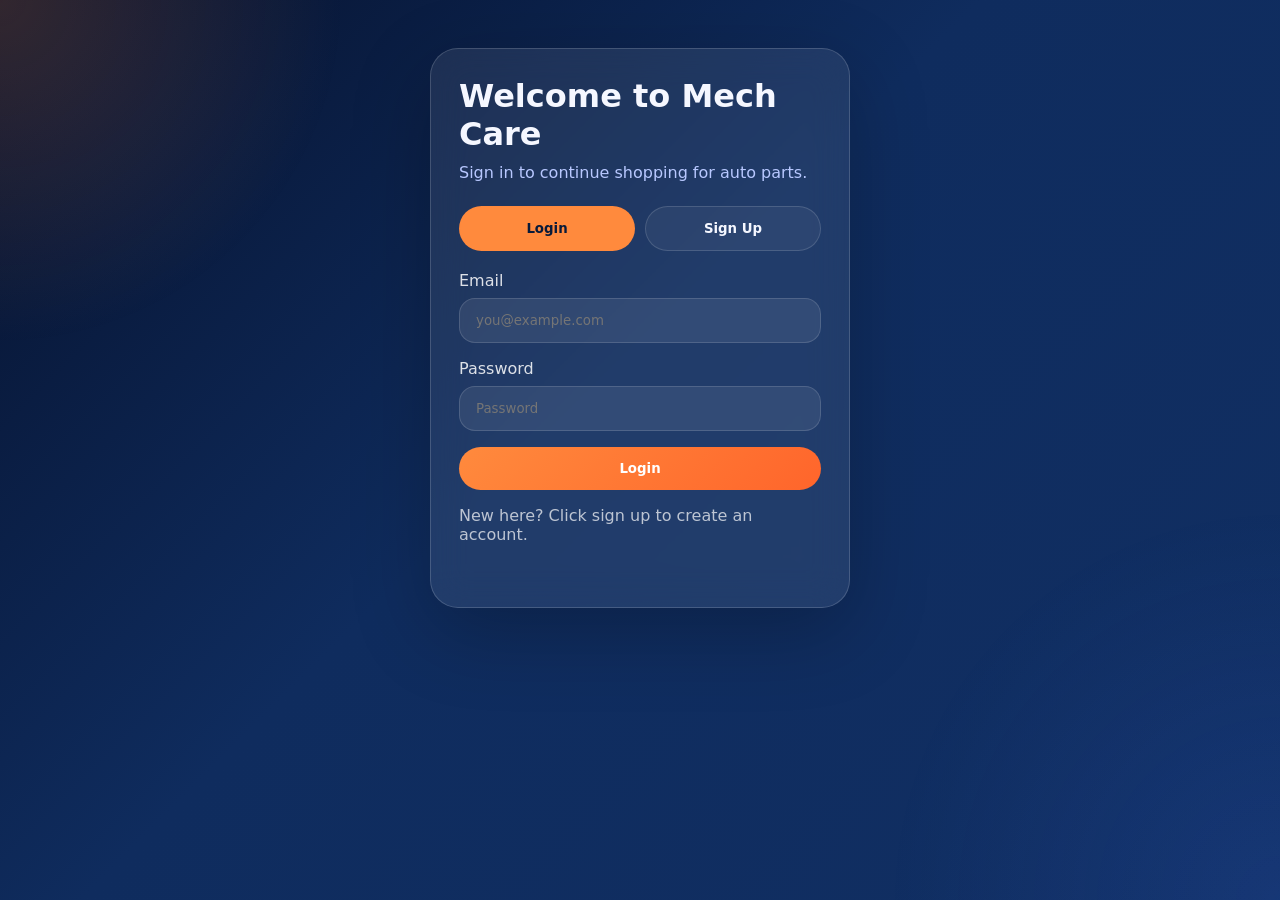
<file: index.html>
<!DOCTYPE html>
<html lang="en">

<head>
    <meta charset="UTF-8">
    <meta name="viewport" content="width=device-width, initial-scale=1.0">
    <title>Auto Parts Shop</title>
    <script>
        const CURRENT_USER_KEY = 'mechcareCurrentUser';
        if (!localStorage.getItem(CURRENT_USER_KEY)) {
            window.location.href = 'auth.html';
        }
    </script>
    <link rel="stylesheet" href="style.css">

</head>

<body>
    <main class="app-shell">
        <header>
            <h2>Mech Care</h2>
        </header>

        <div class="search">
            <input type="text" placeholder="Search Auto Parts...">
            <div class="search-suggestions">
                <button type="button" data-href="battery.html">Battery</button>
                <button type="button" data-href="tyre.html">Tyre</button>
                <button type="button" data-href="oil.html">Engine Oil</button>
                <button type="button" data-href="brake.html">Brake Disc</button>
                <button type="button" data-href="filter.html">Air Filter</button>
                <button type="button" data-href="spark.html">Spark Plugs</button>
            </div>
        </div>

        <div class="container">

            <div class="card">
                <img src="https://images.unsplash.com/photo-1486262715619-67b85e0b08d3?w=600" alt="Car Battery">

                <div class="content">
                    <h3>Car Battery</h3>
                    <p>Premium Long Life Battery</p>
                    <h2>$129.99</h2>
                    <button>Add To Cart</button>
                </div>

            </div>

            <div class="card">
                <img src="https://images.unsplash.com/photo-1502877338535-766e1452684a?w=600" alt="Car Tyre">

                <div class="content">
                    <h3>Car Tyre</h3>
                    <p>All Season Performance Tyre</p>
                    <h2>$149.99</h2>
                    <button>Add To Cart</button>
                </div>

            </div>

            <div class="card">
                <img src="https://images.pexels.com/photos/3807329/pexels-photo-3807329.jpeg?auto=compress&cs=tinysrgb&w=600" alt="Engine Oil">

                <div class="content">
                    <h3>Engine Oil</h3>
                    <p>5W-30 Full Synthetic Engine Oil</p>
                    <h2>$24.99</h2>
                    <button>Add To Cart</button>
                </div>
            </div>

        </div>

        <div class="card ">
            <img src="https://images.unsplash.com/photo-1511919884226-fd3cad34687c?w=600 " alt="Brake Disc ">

            <div class="content ">
                <h3>Brake Disc</h3>
                <p>High Quality Brake Disc</p>
                <h2>$69.99</h2>
                <button>Add To Cart</button>
            </div>

        </div>

        <div class="card ">
            <img src="https://images.unsplash.com/photo-1492144534655-ae79c964c9d7?w=600 " alt="Air Filter ">

            <div class="content ">
                <h3>Air Filter</h3>
                <p>High Flow Air Filter</p>
                <h2>$19.99</h2>
                <button>Add To Cart</button>
            </div>

        </div>

        <div class="card ">
            <img src="https://images.unsplash.com/photo-1489824904134-891ab64532f1?w=600 " alt="Spark Plugs ">

            <div class="content ">
                <h3>Spark Plug Set</h3>
                <p>Iridium Spark Plugs</p>
                <h2>$34.99</h2>
                <button>Add To Cart</button>
            </div>

        </div>

        <div class="card ">
            <img src="https://images.unsplash.com/photo-1511919884226-fd3cad34687c?w=600 " alt="Brake Disc ">

            <div class="content ">
                <h3>Brake Disc</h3>
                <p>High Quality Brake Disc</p>
                <h2>$69.99</h2>
                <button>Add To Cart</button>
            </div>

        </div>

        <div class="card ">
            <img src="https://images.unsplash.com/photo-1492144534655-ae79c964c9d7?w=600 " alt="Air Filter ">

            <div class="content ">
                <h3>Air Filter</h3>
                <p>High Flow Air Filter</p>
                <h2>$19.99</h2>
                <button>Add To Cart</button>
            </div>

        </div>

        <div class="card ">
            <img src="https://images.unsplash.com/photo-1489824904134-891ab64532f1?w=600 " alt="Spark Plugs ">

            <div class="content ">
                <h3>Spark Plug Set</h3>
                <p>Iridium Spark Plugs</p>
                <h2>$34.99</h2>
                <button>Add To Cart</button>
            </div>

        </div>
        </div>
    </main>

    <nav class="bottom-nav ">
        <a href="index.html">Home</a>
        <a href="search.html">Search</a>
        <a href="cart.html">Cart</a>
        <a href="profile.html">Profile</a>
    </nav>
    <script>
        const CART_KEY = 'mechcareCart';

        function getCart() {
            return JSON.parse(localStorage.getItem(CART_KEY) || '[]');
        }

        function saveCart(cart) {
            localStorage.setItem(CART_KEY, JSON.stringify(cart));
        }

        function addProductToCart(product) {
            const cart = getCart();
            const existing = cart.find(item => item.id === product.id);
            if (existing) {
                existing.qty += 1;
            } else {
                cart.push({...product,
                    qty: 1
                });
            }
            saveCart(cart);
        }

        document.querySelectorAll('.card button').forEach(button => {
            button.addEventListener('click', () => {
                const card = button.closest('.card');
                const name = card.querySelector('h3').textContent.trim();
                const description = card.querySelector('p').textContent.trim();
                const price = parseFloat(card.querySelector('h2').textContent.replace('$', '').trim()) || 0;
                const image = card.querySelector('img').src;
                const id = name.toLowerCase().replace(/\s+/g, '-');
                addProductToCart({
                    id,
                    name,
                    description,
                    price,
                    image
                });
                button.textContent = 'Added';
                button.disabled = true;
                setTimeout(() => {
                    button.textContent = 'Add To Cart';
                    button.disabled = false;
                }, 1200);
            });
        });

        document.querySelectorAll('.search-suggestions button[data-href]').forEach(button => {
            button.addEventListener('click', () => {
                window.location.href = button.dataset.href;
            });
        });
    </script>
</body>

</html>
</file>
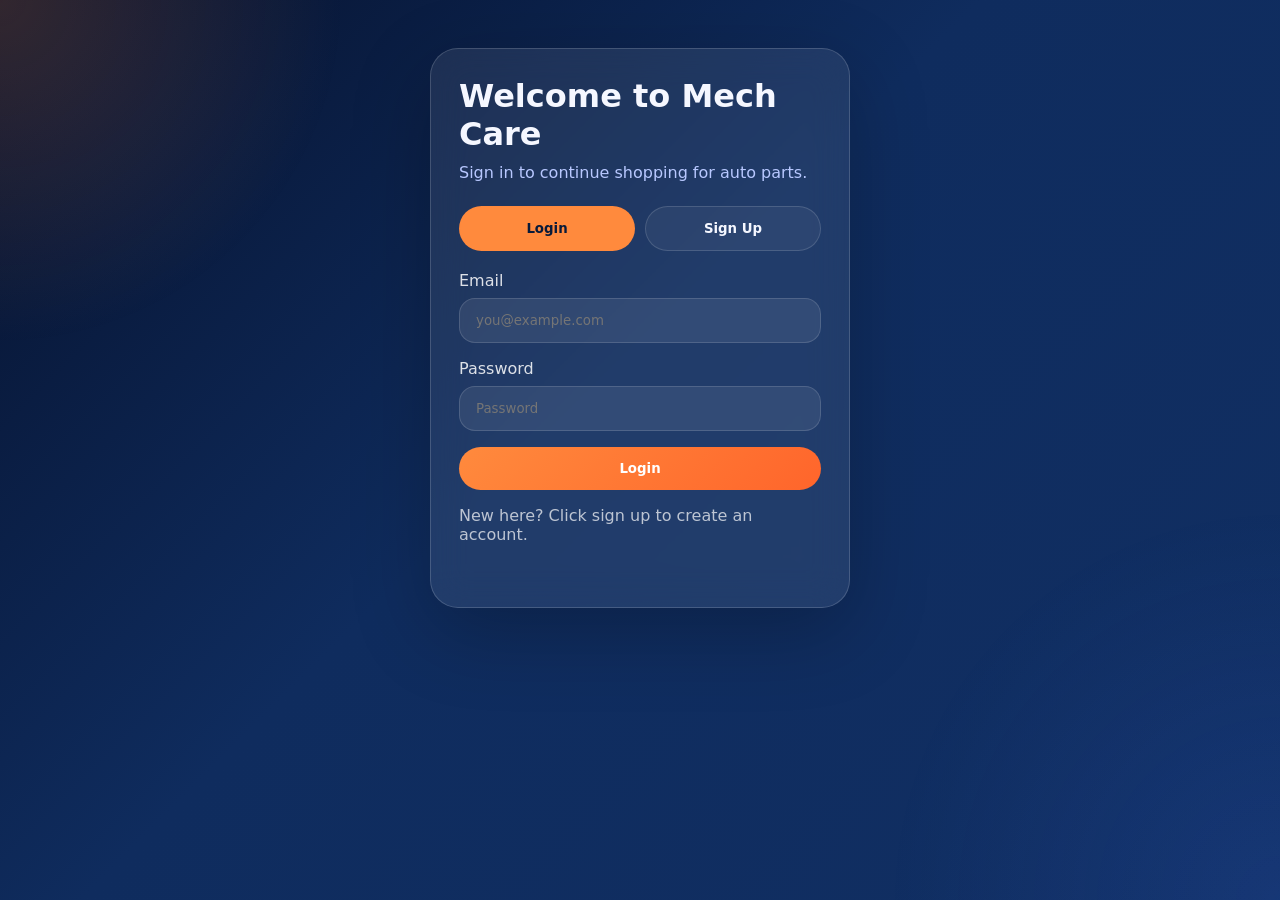
<file: auth.html>
<!DOCTYPE html>
<html lang="en">

<head>
    <meta charset="UTF-8">
    <meta name="viewport" content="width=device-width, initial-scale=1.0">
    <title>Welcome | Mech Care</title>
    <link rel="stylesheet" href="style.css">
</head>

<body>
    <main class="auth-shell">
        <section class="auth-card">
            <div class="auth-header">
                <h2>Welcome to Mech Care</h2>
                <p>Sign in to continue shopping for auto parts.</p>
            </div>

            <div class="auth-tabs">
                <button id="loginTab" class="auth-tab active">Login</button>
                <button id="signupTab" class="auth-tab">Sign Up</button>
            </div>

            <form id="authForm" class="auth-form">
                <div class="form-group" id="nameGroup" style="display:none;">
                    <label for="name">Full Name</label>
                    <input id="name" type="text" placeholder="Your name">
                </div>
                <div class="form-group">
                    <label for="email">Email</label>
                    <input id="email" type="email" placeholder="you@example.com">
                </div>
                <div class="form-group">
                    <label for="password">Password</label>
                    <input id="password" type="password" placeholder="Password">
                </div>
                <button id="authSubmit" type="button" class="primary-btn">Login</button>
                <p class="auth-note">New here? Click sign up to create an account.</p>
                <p id="authError" class="auth-error"></p>
            </form>
        </section>
    </main>

    <script>
        const USERS_KEY = 'mechcareUsers';
        const CURRENT_USER_KEY = 'mechcareCurrentUser';

        const loginTab = document.getElementById('loginTab');
        const signupTab = document.getElementById('signupTab');
        const nameGroup = document.getElementById('nameGroup');
        const authForm = document.getElementById('authForm');
        const authSubmit = document.getElementById('authSubmit');
        const authError = document.getElementById('authError');

        let mode = 'login';

        function getUsers() {
            return JSON.parse(localStorage.getItem(USERS_KEY) || '[]');
        }

        function saveUsers(users) {
            localStorage.setItem(USERS_KEY, JSON.stringify(users));
        }

        function setCurrentUser(user) {
            localStorage.setItem(CURRENT_USER_KEY, JSON.stringify(user));
        }

        function switchMode(selectedMode) {
            mode = selectedMode;
            authError.textContent = '';
            if (mode === 'signup') {
                nameGroup.style.display = 'block';
                authSubmit.textContent = 'Sign Up';
                signupTab.classList.add('active');
                loginTab.classList.remove('active');
                document.querySelector('.auth-note').textContent = 'Already have an account? Click login.';
            } else {
                nameGroup.style.display = 'none';
                authSubmit.textContent = 'Login';
                loginTab.classList.add('active');
                signupTab.classList.remove('active');
                document.querySelector('.auth-note').textContent = 'New here? Click sign up to create an account.';
            }
        }

        function showError(message) {
            authError.textContent = message;
        }

        function handleAuth() {
            const name = document.getElementById('name').value.trim();
            const email = document.getElementById('email').value.trim().toLowerCase();
            const password = document.getElementById('password').value;
            const users = getUsers();

            if (!email || !password || (mode === 'signup' && !name)) {
                showError('Please fill in all required fields.');
                return;
            }

            if (mode === 'signup') {
                const existing = users.find(user => user.email === email);
                if (existing) {
                    showError('An account with this email already exists.');
                    return;
                }
                const createdAt = new Date().toISOString();
                const newUser = {
                    name,
                    email,
                    password,
                    createdAt
                };
                users.push(newUser);
                saveUsers(users);
                setCurrentUser({
                    name,
                    email,
                    createdAt
                });
                window.location.href = 'index.html';
            } else {
                const user = users.find(user => user.email === email && user.password === password);
                if (!user) {
                    showError('Invalid email or password.');
                    return;
                }
                setCurrentUser({
                    name: user.name,
                    email: user.email,
                    createdAt: user.createdAt
                });
                window.location.href = 'index.html';
            }
        }

        loginTab.addEventListener('click', () => switchMode('login'));
        signupTab.addEventListener('click', () => switchMode('signup'));
        authSubmit.addEventListener('click', handleAuth);

        if (localStorage.getItem(CURRENT_USER_KEY)) {
            window.location.href = 'index.html';
        }

        switchMode('login');
    </script>
</body>

</html>
</file>
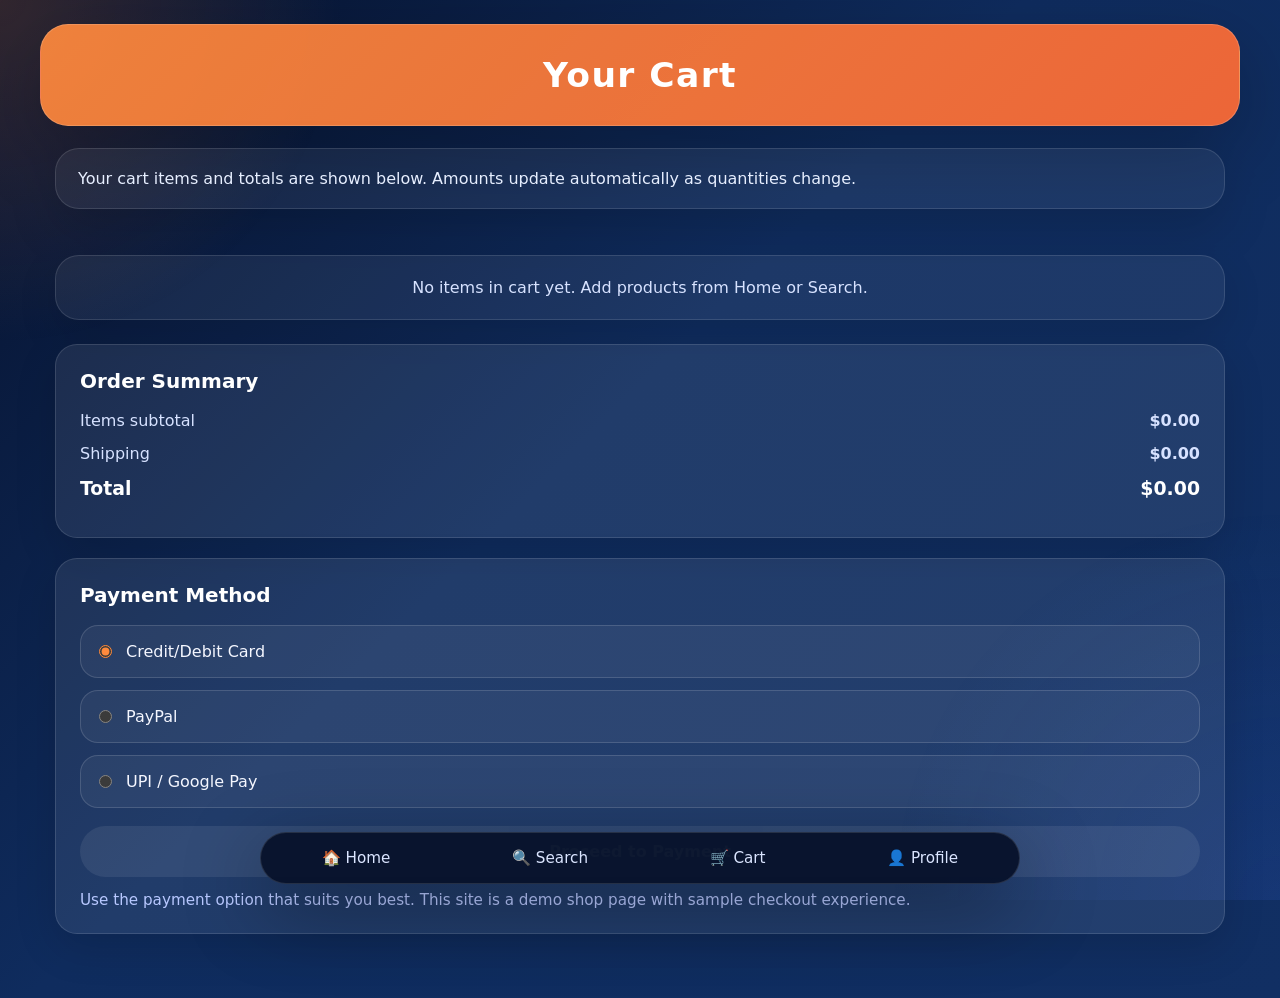
<file: cart.html>
<!DOCTYPE html>
<html lang="en">

<head>
    <meta charset="UTF-8">
    <meta name="viewport" content="width=device-width, initial-scale=1.0">
    <title>Cart | Mech Care</title>
    <link rel="stylesheet" href="style.css">
</head>

<body>
    <main class="app-shell">
        <header>
            <h2>Your Cart</h2>
        </header>

        <section class="cart-page">
            <div class="cart-intro">
                <p>Your cart items and totals are shown below. Amounts update automatically as quantities change.</p>
            </div>

            <div class="cart-items"></div>
            <div class="cart-empty">No items in cart yet. Add products from Home or Search.</div>

            <div class="checkout-panel">
                <div class="summary-box">
                    <h3>Order Summary</h3>
                    <div class="summary-row">
                        <span>Items subtotal</span>
                        <strong class="summary-subtotal">$0.00</strong>
                    </div>
                    <div class="summary-row">
                        <span>Shipping</span>
                        <strong class="summary-shipping">$0.00</strong>
                    </div>
                    <div class="summary-row total-row">
                        <span>Total</span>
                        <strong class="summary-total">$0.00</strong>
                    </div>
                </div>

                <div class="payment-box">
                    <h3>Payment Method</h3>
                    <div class="radio-group">
                        <label class="payment-method">
                            <input type="radio" name="payment" value="card" checked>
                            <span>Credit/Debit Card</span>
                        </label>
                        <label class="payment-method">
                            <input type="radio" name="payment" value="paypal">
                            <span>PayPal</span>
                        </label>
                        <label class="payment-method">
                            <input type="radio" name="payment" value="upi">
                            <span>UPI / Google Pay</span>
                        </label>
                    </div>
                    <button class="checkout-btn">Proceed to Payment</button>
                    <p class="payment-note">Use the payment option that suits you best. This site is a demo shop page with sample checkout experience.</p>
                </div>
            </div>
        </section>
    </main>

    <nav class="bottom-nav">
        <a href="index.html">🏠 Home</a>
        <a href="search.html">🔍 Search</a>
        <a href="cart.html">🛒 Cart</a>
        <a href="#">👤 Profile</a>
    </nav>
    <script>
        const CART_KEY = 'mechcareCart';
        const INVOICE_KEY = 'mechcareInvoice';
        const cartItemsContainer = document.querySelector('.cart-items');
        const cartEmptyMessage = document.querySelector('.cart-empty');
        const subtotalEl = document.querySelector('.summary-subtotal');
        const shippingEl = document.querySelector('.summary-shipping');
        const totalEl = document.querySelector('.summary-total');
        const checkoutBtn = document.querySelector('.checkout-btn');

        function getCart() {
            return JSON.parse(localStorage.getItem(CART_KEY) || '[]');
        }

        function saveCart(cart) {
            localStorage.setItem(CART_KEY, JSON.stringify(cart));
        }

        function formatAmount(value) {
            return `$${value.toFixed(2)}`;
        }

        function getPaymentMethod() {
            const selected = document.querySelector('input[name="payment"]:checked');
            if (!selected) return 'Credit/Debit Card';
            return selected.value === 'card' ? 'Credit/Debit Card' : selected.value === 'paypal' ? 'PayPal' : 'UPI / Google Pay';
        }

        function generateInvoice(items, subtotal, shipping, total) {
            return {
                id: `MC${Date.now()}`,
                date: new Date().toISOString(),
                paymentMethod: getPaymentMethod(),
                items,
                subtotal: formatAmount(subtotal),
                shipping: formatAmount(shipping),
                total: formatAmount(total)
            };
        }

        function handleCheckout() {
            const cart = getCart();
            if (cart.length === 0) return;
            const subtotal = parseFloat(subtotalEl.textContent.replace(/[^0-9.-]+/g, '')) || 0;
            const shipping = parseFloat(shippingEl.textContent.replace(/[^0-9.-]+/g, '')) || 0;
            const total = parseFloat(totalEl.textContent.replace(/[^0-9.-]+/g, '')) || 0;
            const invoice = generateInvoice(cart, subtotal, shipping, total);
            localStorage.setItem(INVOICE_KEY, JSON.stringify(invoice));
            saveCart([]);
            window.location.href = 'invoice.html';
        }

        function updateSummary() {
            const items = document.querySelectorAll('.cart-item');
            let subtotal = 0;
            items.forEach(item => {
                const qtyInput = item.querySelector('.item-qty');
                const price = parseFloat(item.dataset.price) || 0;
                const qty = Math.max(1, Number(qtyInput.value) || 1);
                subtotal += price * qty;
                const lineTotalEl = item.querySelector('.item-total');
                if (lineTotalEl) {
                    lineTotalEl.textContent = formatAmount(price * qty);
                }
            });
            const shipping = subtotal > 0 ? 12.00 : 0.00;
            subtotalEl.textContent = formatAmount(subtotal);
            shippingEl.textContent = formatAmount(shipping);
            totalEl.textContent = formatAmount(subtotal + shipping);
            checkoutBtn.disabled = subtotal === 0;
            checkoutBtn.style.opacity = subtotal === 0 ? '0.6' : '1';
        }

        function attachEvents() {
            document.querySelectorAll('.item-qty').forEach(input => {
                input.addEventListener('input', event => {
                    const id = event.target.dataset.id;
                    const cart = getCart();
                    const item = cart.find(entry => entry.id === id);
                    if (item) {
                        item.qty = Math.max(1, Number(event.target.value) || 1);
                        saveCart(cart);
                        updateSummary();
                    }
                });
            });
            document.querySelectorAll('.remove-item').forEach(button => {
                button.addEventListener('click', event => {
                    const id = event.target.dataset.id;
                    const cart = getCart().filter(item => item.id !== id);
                    saveCart(cart);
                    renderCart();
                });
            });
        }

        function renderCart() {
            const cart = getCart();
            cartItemsContainer.innerHTML = '';
            if (cart.length === 0) {
                cartEmptyMessage.style.display = 'block';
                updateSummary();
                return;
            }
            cartEmptyMessage.style.display = 'none';
            cart.forEach(item => {
                const row = document.createElement('div');
                row.className = 'cart-item';
                row.dataset.price = item.price;
                row.innerHTML = `
                    <img src="${item.image}" alt="${item.name}">
                    <div class="details">
                        <h3>${item.name}</h3>
                        <p class="item-meta">${item.description}</p>
                        <div class="item-controls">
                            <span>Price: $${item.price.toFixed(2)}</span>
                            <input type="number" min="1" value="${item.qty}" class="item-qty" data-id="${item.id}">
                            <span class="item-total">${formatAmount(item.price * item.qty)}</span>
                        </div>
                        <button type="button" class="remove-item" data-id="${item.id}">Remove</button>
                    </div>
                `;
                cartItemsContainer.appendChild(row);
            });
            attachEvents();
            updateSummary();
        }

        checkoutBtn.addEventListener('click', handleCheckout);
        renderCart();
    </script>
</body>

</html>
</file>
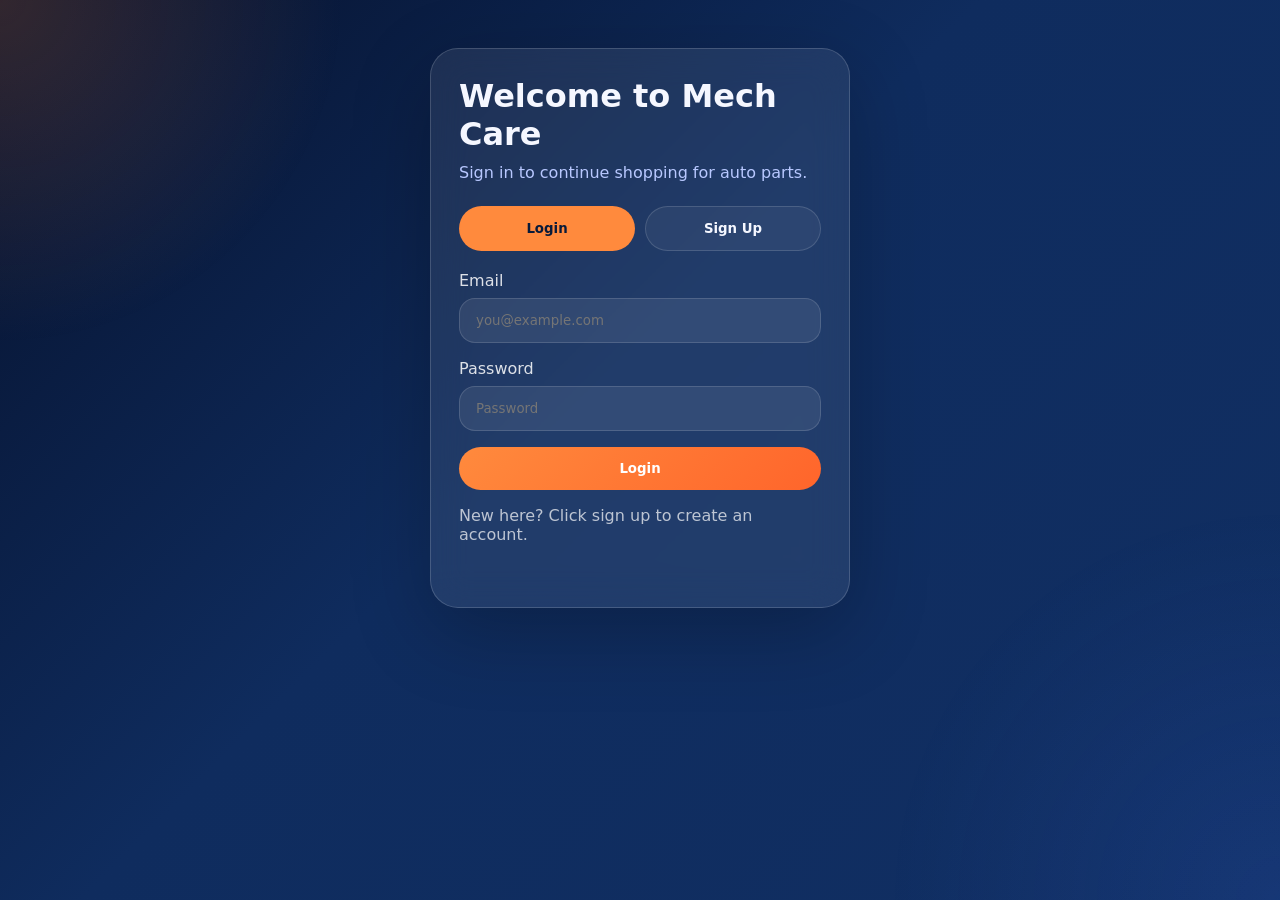
<file: invoice.html>
<!DOCTYPE html>
<html lang="en">

<head>
    <meta charset="UTF-8">
    <meta name="viewport" content="width=device-width, initial-scale=1.0">
    <title>Invoice | Mech Care</title>
    <link rel="stylesheet" href="style.css">
</head>

<body>
    <main class="app-shell">
        <header>
            <h2>Invoice</h2>
        </header>

        <section class="invoice-page">
            <div class="invoice-card">
                <div class="invoice-header">
                    <div>
                        <h3>Mech Care Invoice</h3>
                        <p id="invoiceDate">Date: —</p>
                    </div>
                    <div>
                        <p id="invoiceNumber">Order #: —</p>
                        <p id="invoicePayment">Payment: —</p>
                    </div>
                </div>

                <div class="invoice-customer">
                    <strong>Customer</strong>
                    <p id="invoiceName">Name: —</p>
                    <p id="invoiceEmail">Email: —</p>
                </div>

                <div class="invoice-table-wrapper">
                    <table class="invoice-table">
                        <thead>
                            <tr>
                                <th>Item</th>
                                <th>Qty</th>
                                <th>Price</th>
                                <th>Total</th>
                            </tr>
                        </thead>
                        <tbody id="invoiceItems"></tbody>
                    </table>
                </div>

                <div class="invoice-totals">
                    <p><span>Subtotal</span><span id="invoiceSubtotal">$0.00</span></p>
                    <p><span>Shipping</span><span id="invoiceShipping">$0.00</span></p>
                    <p class="invoice-total-row"><span>Total</span><span id="invoiceTotal">$0.00</span></p>
                </div>

                <div class="invoice-actions">
                    <button id="printInvoiceBtn">Print Invoice</button>
                    <button id="backHomeBtn">Back to Shop</button>
                </div>
            </div>
        </section>
    </main>

    <nav class="bottom-nav">
        <a href="index.html">🏠 Home</a>
        <a href="search.html">🔍 Search</a>
        <a href="cart.html">🛒 Cart</a>
        <a href="profile.html">👤 Profile</a>
    </nav>

    <script>
        const CURRENT_USER_KEY = 'mechcareCurrentUser';
        const INVOICE_KEY = 'mechcareInvoice';

        function getCurrentUser() {
            return JSON.parse(localStorage.getItem(CURRENT_USER_KEY) || 'null');
        }

        function getInvoice() {
            return JSON.parse(localStorage.getItem(INVOICE_KEY) || 'null');
        }

        const user = getCurrentUser();
        const invoice = getInvoice();
        if (!user || !invoice) {
            window.location.href = 'auth.html';
        } else {
            document.getElementById('invoiceDate').textContent = `Date: ${new Date(invoice.date).toLocaleString()}`;
            document.getElementById('invoiceNumber').textContent = `Order #: ${invoice.id}`;
            document.getElementById('invoicePayment').textContent = `Payment: ${invoice.paymentMethod}`;
            document.getElementById('invoiceName').textContent = `Name: ${user.name}`;
            document.getElementById('invoiceEmail').textContent = `Email: ${user.email}`;
            document.getElementById('invoiceSubtotal').textContent = invoice.subtotal;
            document.getElementById('invoiceShipping').textContent = invoice.shipping;
            document.getElementById('invoiceTotal').textContent = invoice.total;

            const itemsContainer = document.getElementById('invoiceItems');
            invoice.items.forEach(item => {
                const row = document.createElement('tr');
                row.innerHTML = `
                    <td>${item.name}</td>
                    <td>${item.qty}</td>
                    <td>$${item.price.toFixed(2)}</td>
                    <td>$${(item.price * item.qty).toFixed(2)}</td>
                `;
                itemsContainer.appendChild(row);
            });
        }

        document.getElementById('printInvoiceBtn').addEventListener('click', () => {
            window.print();
        });

        document.getElementById('backHomeBtn').addEventListener('click', () => {
            window.location.href = 'index.html';
        });
    </script>
</body>

</html>
</file>
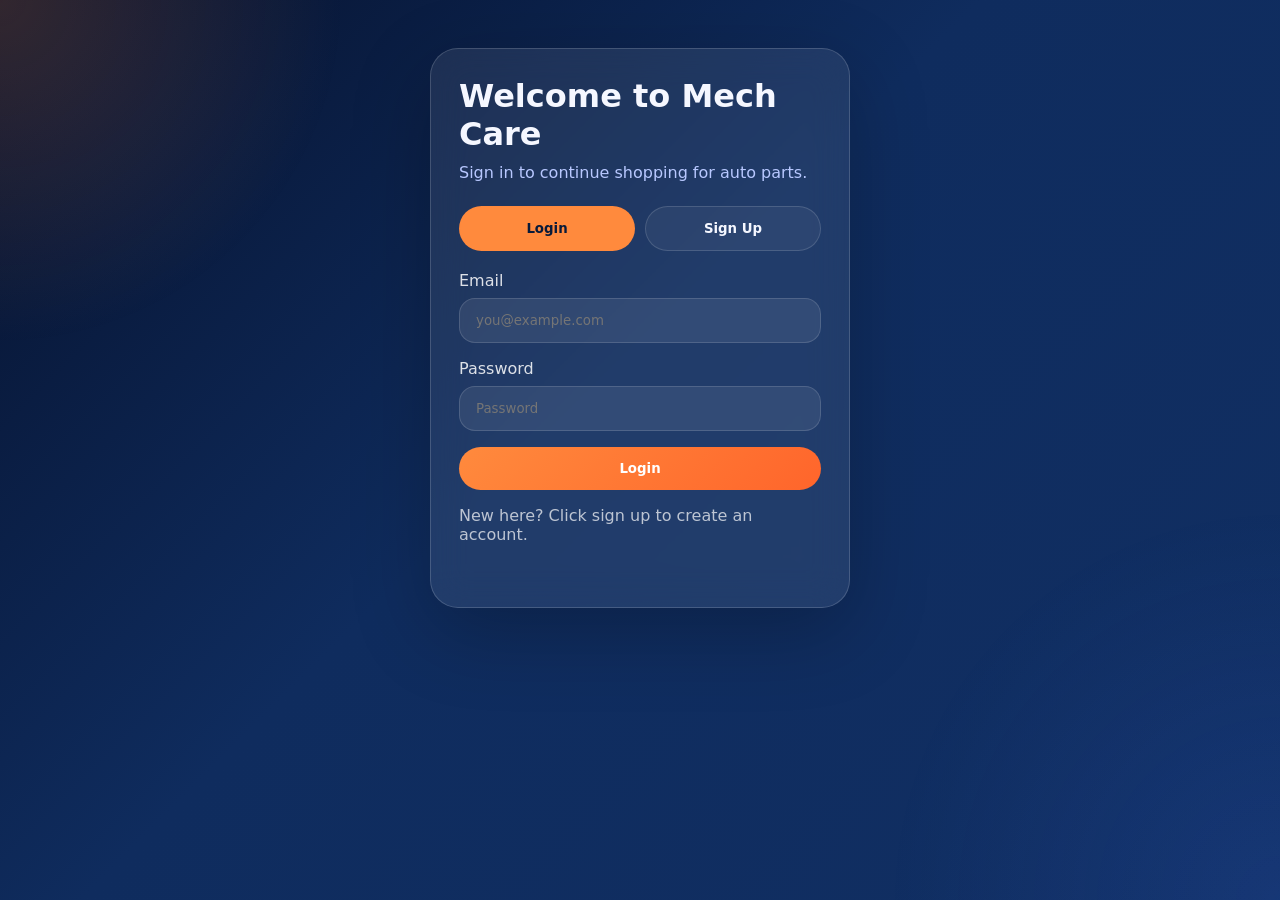
<file: profile.html>
<!DOCTYPE html>
<html lang="en">

<head>
    <meta charset="UTF-8">
    <meta name="viewport" content="width=device-width, initial-scale=1.0">
    <title>Profile | Mech Care</title>
    <link rel="stylesheet" href="style.css">
</head>

<body>
    <main class="app-shell">
        <header>
            <h2>My Profile</h2>
        </header>

        <section class="profile-page">
            <div class="profile-card">
                <div class="profile-details">
                    <h3 id="profileName">User Name</h3>
                    <p id="profileEmail">Email: user@example.com</p>
                    <p id="profileDate">Member since: —</p>
                </div>
                <div class="profile-actions">
                    <button id="logoutBtn">Log Out</button>
                </div>
            </div>

            <div class="profile-summary">
                <div class="profile-summary-card">
                    <h4>Recent Orders</h4>
                    <ul>
                        <li>Car Battery - Delivered</li>
                        <li>Engine Oil - Shipped</li>
                        <li>Brake Disc - Processing</li>
                    </ul>
                </div>
                <div class="profile-summary-card">
                    <h4>Saved Address</h4>
                    <p>123 Mech Care Lane</p>
                    <p>Auto City, AC 98765</p>
                </div>
            </div>
        </section>
    </main>

    <nav class="bottom-nav">
        <a href="index.html">🏠 Home</a>
        <a href="search.html">🔍 Search</a>
        <a href="cart.html">🛒 Cart</a>
        <a href="profile.html">👤 Profile</a>
    </nav>

    <script>
        const CURRENT_USER_KEY = 'mechcareCurrentUser';

        function getCurrentUser() {
            return JSON.parse(localStorage.getItem(CURRENT_USER_KEY) || 'null');
        }

        function logout() {
            localStorage.removeItem(CURRENT_USER_KEY);
            window.location.href = 'auth.html';
        }

        const user = getCurrentUser();
        if (!user) {
            window.location.href = 'auth.html';
        } else {
            document.getElementById('profileName').textContent = user.name || 'Mech Care User';
            document.getElementById('profileEmail').textContent = `Email: ${user.email}`;
            document.getElementById('profileDate').textContent = `Member since: ${new Date(user.createdAt).toLocaleDateString()}`;
            document.getElementById('logoutBtn').addEventListener('click', logout);
        }
    </script>
</body>

</html>
</file>
<file: style.css>
* {
    margin: 0;
    padding: 0;
    box-sizing: border-box;
    font-family: 'Inter', system-ui, -apple-system, BlinkMacSystemFont, 'Segoe UI', sans-serif;
}

:root {
    color-scheme: dark;
    --bg: #081a3a;
    --surface: rgba(18, 39, 77, 0.92);
    --surface-strong: #0f2954;
    --card: rgba(255, 255, 255, 0.08);
    --card-border: rgba(255, 255, 255, 0.12);
    --text: #f5f7ff;
    --muted: #b8c8ff;
    --accent: #ff8a3d;
    --accent-dark: #ff652b;
    --accent-soft: rgba(255, 138, 61, 0.16);
    --shadow: 0 24px 80px rgba(0, 0, 0, 0.24);
}

body {
    background: linear-gradient(135deg, #06112c 0%, #0f2c5e 45%, #112f63 100%);
    min-height: 100vh;
    padding: 24px;
    display: flex;
    justify-content: center;
    color: var(--text);
}

.auth-shell {
    width: 100%;
    max-width: 420px;
    padding: 24px 0;
}

.auth-card {
    background: rgba(255, 255, 255, 0.08);
    border: 1px solid rgba(255, 255, 255, 0.16);
    border-radius: 28px;
    padding: 28px;
    box-shadow: var(--shadow);
    backdrop-filter: blur(18px);
}

.auth-header h2 {
    margin-bottom: 10px;
    font-size: 2rem;
}

.auth-header p {
    margin-bottom: 24px;
    color: var(--muted);
}

.auth-tabs {
    display: flex;
    gap: 10px;
    margin-bottom: 20px;
}

.auth-tab {
    flex: 1;
    padding: 14px 16px;
    border-radius: 999px;
    border: 1px solid rgba(255, 255, 255, 0.14);
    background: rgba(255, 255, 255, 0.05);
    color: var(--text);
    cursor: pointer;
    font-weight: 700;
}

.auth-tab.active {
    background: var(--accent);
    color: #081a3a;
    border-color: rgba(255, 138, 61, 0.5);
}

.auth-form {
    display: flex;
    flex-direction: column;
    gap: 16px;
}

.form-group {
    display: flex;
    flex-direction: column;
    gap: 8px;
}

.form-group label {
    color: rgba(255, 255, 255, 0.85);
}

.form-group input {
    padding: 14px 16px;
    border-radius: 16px;
    border: 1px solid rgba(255, 255, 255, 0.14);
    background: rgba(255, 255, 255, 0.08);
    color: var(--text);
    outline: none;
}

.primary-btn {
    padding: 14px 16px;
    border: none;
    border-radius: 999px;
    background: linear-gradient(135deg, var(--accent), var(--accent-dark));
    color: #fff;
    cursor: pointer;
    font-weight: 700;
}

.auth-note {
    color: rgba(255, 255, 255, 0.7);
}

.auth-error {
    color: #ff8282;
    min-height: 1.2rem;
}

body::before {
    content: '';
    position: fixed;
    inset: 0;
    background: radial-gradient(circle at top left, rgba(255, 138, 61, 0.18), transparent 22%), radial-gradient(circle at bottom right, rgba(63, 117, 255, 0.12), transparent 25%);
    pointer-events: none;
}

.app-shell {
    width: 100%;
    max-width: 1200px;
    position: relative;
}

header {
    background: linear-gradient(135deg, rgba(255, 138, 61, 0.92), rgba(255, 107, 53, 0.92));
    color: #fff;
    text-align: center;
    padding: 30px 22px;
    border-radius: 28px;
    box-shadow: var(--shadow);
    margin-bottom: 22px;
    border: 1px solid rgba(255, 255, 255, 0.16);
}

header h2 {
    font-size: clamp(1.9rem, 2.7vw, 3.1rem);
    letter-spacing: 0.04em;
}

.header-dropdown {
    margin-top: 18px;
    display: flex;
    align-items: center;
    justify-content: center;
    gap: 12px;
}

.header-dropdown label {
    color: rgba(255, 255, 255, 0.9);
    font-size: 0.95rem;
}

.header-dropdown select {
    min-width: 190px;
    padding: 14px 16px;
    border-radius: 999px;
    border: 1px solid rgba(255, 255, 255, 0.18);
    background: rgba(255, 255, 255, 0.08);
    color: var(--text);
    font-size: 0.95rem;
    outline: none;
    appearance: none;
    color: #000;
}

.header-dropdown select option {
    color: #000;
}

.header-dropdown select:hover,
.header-dropdown select:focus {
    border-color: rgba(255, 138, 61, 0.5);
}

.search {
    padding: 0 15px 24px;
}

.search input {
    width: 100%;
    padding: 16px 20px;
    border-radius: 999px;
    border: 1px solid rgba(255, 255, 255, 0.18);
    outline: none;
    font-size: 1rem;
    color: var(--text);
    background: rgba(255, 255, 255, 0.07);
    backdrop-filter: blur(12px);
}

.search input::placeholder {
    color: rgba(255, 255, 255, 0.6);
}

.search-suggestions {
    margin-top: 16px;
    display: flex;
    flex-wrap: wrap;
    gap: 10px;
}

.search-suggestions button {
    border: none;
    background: rgba(255, 255, 255, 0.08);
    color: rgba(255, 255, 255, 0.9);
    border-radius: 999px;
    padding: 10px 16px;
    font-size: 0.95rem;
    cursor: pointer;
    transition: transform 0.2s ease, background 0.2s ease, color 0.2s ease;
}

.search-suggestions button:hover {
    transform: translateY(-2px);
    background: var(--accent-soft);
    color: #fff;
}

.container {
    display: grid;
    grid-template-columns: repeat(auto-fit, minmax(250px, 1fr));
    gap: 22px;
    padding: 0 15px 48px;
}

.card {
    background: rgba(255, 255, 255, 0.08);
    border: 1px solid rgba(255, 255, 255, 0.12);
    border-radius: 28px;
    box-shadow: var(--shadow);
    overflow: hidden;
    display: flex;
    flex-direction: column;
    backdrop-filter: blur(14px);
    transition: transform 0.3s ease, border-color 0.3s ease, box-shadow 0.3s ease;
}

.card:hover {
    transform: translateY(-6px);
    border-color: rgba(255, 138, 61, 0.35);
    box-shadow: 0 32px 90px rgba(0, 0, 0, 0.3);
}

.card img {
    width: 100%;
    height: 210px;
    object-fit: cover;
}

.content {
    padding: 22px;
    display: flex;
    flex-direction: column;
    gap: 12px;
}

.card h3 {
    margin: 0;
    font-size: 1.25rem;
    color: #f8f9ff;
}

.card p {
    margin: 0;
    color: #ffc08e;
    font-size: 0.98rem;
    font-weight: 600;
}

.card h2 {
    margin: 0;
    font-size: 1.55rem;
    color: #fff;
}

.card button {
    width: 100%;
    margin-top: 10px;
    padding: 16px;
    background: linear-gradient(135deg, var(--accent), var(--accent-dark));
    color: #fff;
    border: none;
    border-radius: 999px;
    font-size: 1rem;
    font-weight: 700;
    cursor: pointer;
    transition: transform 0.2s ease, filter 0.2s ease;
}

.card button:hover {
    transform: translateY(-1px);
    filter: brightness(1.05);
}

.bottom-nav {
    position: fixed;
    bottom: 16px;
    left: 50%;
    transform: translateX(-50%);
    width: min(100%, 760px);
    background: rgba(7, 17, 42, 0.94);
    display: flex;
    justify-content: space-around;
    padding: 16px 0;
    border-radius: 999px;
    box-shadow: 0 24px 80px rgba(0, 0, 0, 0.38);
    z-index: 10;
    border: 1px solid rgba(255, 255, 255, 0.12);
}

.bottom-nav a {
    color: #dbe5ff;
    text-decoration: none;
    font-size: 0.95rem;
    white-space: nowrap;
    transition: color 0.2s ease, transform 0.2s ease;
}

.bottom-nav a:hover {
    color: #fff;
    transform: translateY(-1px);
}

.bottom-nav a.active {
    color: var(--accent);
}

.cart-page {
    padding: 0 15px 40px;
}

.profile-page {
    padding: 0 15px 40px;
    display: grid;
    gap: 22px;
}

.profile-card {
    background: rgba(255, 255, 255, 0.08);
    border: 1px solid rgba(255, 255, 255, 0.12);
    border-radius: 24px;
    box-shadow: 0 18px 60px rgba(0, 0, 0, 0.14);
    display: flex;
    justify-content: space-between;
    align-items: center;
    gap: 18px;
    padding: 24px;
    flex-wrap: wrap;
}

.profile-details h3 {
    margin: 0 0 8px;
}

.profile-details p {
    margin: 6px 0;
    color: rgba(255, 255, 255, 0.8);
}

.profile-actions button {
    padding: 14px 18px;
    border-radius: 999px;
    border: none;
    background: linear-gradient(135deg, var(--accent), var(--accent-dark));
    color: #fff;
    cursor: pointer;
    font-weight: 700;
}

.profile-summary {
    display: grid;
    gap: 18px;
}

.profile-summary-card {
    background: rgba(255, 255, 255, 0.08);
    border: 1px solid rgba(255, 255, 255, 0.12);
    border-radius: 24px;
    padding: 22px;
    box-shadow: 0 18px 60px rgba(0, 0, 0, 0.14);
}

.profile-summary-card h4 {
    margin: 0 0 14px;
}

.profile-summary-card ul {
    list-style: none;
    padding: 0;
    margin: 0;
    display: grid;
    gap: 10px;
}

.profile-summary-card li,
.profile-summary-card p {
    color: rgba(255, 255, 255, 0.82);
    font-size: 0.96rem;
}

.invoice-page {
    padding: 0 15px 40px;
}

.invoice-card {
    background: rgba(255, 255, 255, 0.08);
    border: 1px solid rgba(255, 255, 255, 0.12);
    border-radius: 28px;
    box-shadow: 0 20px 60px rgba(0, 0, 0, 0.16);
    padding: 28px;
    margin-bottom: 24px;
}

.invoice-header {
    display: flex;
    justify-content: space-between;
    gap: 20px;
    flex-wrap: wrap;
    margin-bottom: 24px;
    border-bottom: 1px solid rgba(255, 255, 255, 0.12);
    padding-bottom: 18px;
}

.invoice-header h3 {
    margin: 0;
    color: #fff;
    font-size: 1.4rem;
}

.invoice-header p {
    margin: 4px 0;
    color: rgba(255, 255, 255, 0.76);
}

.invoice-customer {
    background: rgba(255, 255, 255, 0.05);
    border: 1px solid rgba(255, 255, 255, 0.12);
    border-radius: 22px;
    padding: 20px;
    margin-bottom: 24px;
    color: rgba(255, 255, 255, 0.9);
}

.invoice-customer strong {
    display: block;
    margin-bottom: 10px;
    color: #fff;
}

.invoice-table-wrapper {
    overflow: hidden;
    border-radius: 24px;
    margin-bottom: 24px;
    border: 1px solid rgba(255, 255, 255, 0.12);
}

.invoice-table {
    width: 100%;
    border-collapse: separate;
    border-spacing: 0;
}

.invoice-table thead {
    background: rgba(255, 255, 255, 0.08);
}

.invoice-table th,
.invoice-table td {
    padding: 16px 18px;
}

.invoice-table th {
    color: #fff;
    font-weight: 700;
    text-align: left;
}

.invoice-table tbody tr {
    border-bottom: 1px solid rgba(255, 255, 255, 0.08);
}

.invoice-table tbody tr:last-child {
    border-bottom: none;
}

.invoice-table tbody tr:nth-child(odd) {
    background: rgba(255, 255, 255, 0.03);
}

.invoice-table td {
    color: rgba(255, 255, 255, 0.82);
}

.invoice-table td:nth-child(2),
.invoice-table td:nth-child(3),
.invoice-table td:nth-child(4) {
    text-align: right;
}

.invoice-totals {
    display: grid;
    gap: 12px;
    max-width: 380px;
    margin-left: auto;
    margin-bottom: 24px;
}

.invoice-totals p {
    display: flex;
    justify-content: space-between;
    gap: 12px;
    margin: 0;
    color: rgba(255, 255, 255, 0.88);
    font-size: 1rem;
}

.invoice-total-row {
    font-size: 1.15rem;
    font-weight: 700;
    color: #fff;
}

.invoice-actions {
    display: flex;
    justify-content: flex-end;
    gap: 12px;
    flex-wrap: wrap;
}

.invoice-actions button {
    padding: 14px 24px;
    border: none;
    border-radius: 999px;
    background: linear-gradient(135deg, var(--accent), var(--accent-dark));
    color: #081a3a;
    font-weight: 700;
    cursor: pointer;
}

@media print {
    body {
        background: #fff;
        color: #000;
        padding: 0;
    }
    header,
    .invoice-card,
    .invoice-page,
    .invoice-table-wrapper,
    .invoice-table,
    .invoice-customer,
    .invoice-totals {
        box-shadow: none !important;
        background: transparent !important;
        border: none !important;
    }
    .app-shell {
        max-width: 100%;
        width: auto;
    }
    header {
        background: transparent;
        color: #000;
        border: none;
        margin-bottom: 0;
        padding: 0 0 12px;
    }
    .invoice-card {
        padding: 0;
        box-shadow: none;
    }
    .invoice-header,
    .invoice-customer,
    .invoice-totals,
    .invoice-table-wrapper {
        page-break-inside: avoid;
    }
    .invoice-table th,
    .invoice-table td {
        color: #000;
        padding: 10px 8px;
    }
    .invoice-table thead {
        background: transparent;
    }
    .invoice-actions,
    .bottom-nav {
        display: none !important;
    }
}

@media (max-width: 720px) {
    .invoice-card {
        padding: 22px;
    }
    .invoice-header {
        flex-direction: column;
        align-items: flex-start;
    }
    .invoice-totals {
        margin-left: 0;
    }
}

.cart-intro {
    background: rgba(255, 255, 255, 0.06);
    border: 1px solid rgba(255, 255, 255, 0.12);
    border-radius: 24px;
    padding: 20px 22px;
    margin-bottom: 22px;
    color: #e7efff;
    box-shadow: 0 20px 50px rgba(0, 0, 0, 0.15);
}

.cart-items {
    display: grid;
    gap: 18px;
    margin-bottom: 24px;
}

.cart-item {
    background: rgba(255, 255, 255, 0.08);
    border: 1px solid rgba(255, 255, 255, 0.12);
    border-radius: 24px;
    box-shadow: 0 14px 40px rgba(0, 0, 0, 0.15);
    display: flex;
    gap: 16px;
    align-items: center;
    padding: 18px;
    flex-wrap: wrap;
}

.cart-item:hover {
    border-color: rgba(255, 138, 61, 0.3);
}

.cart-item img {
    width: 100px;
    height: 100px;
    object-fit: cover;
    border-radius: 20px;
    border: 1px solid rgba(255, 255, 255, 0.14);
}

.cart-item .details {
    flex: 1;
    min-width: 220px;
}

.cart-checkbox {
    margin-right: 16px;
    width: 20px;
    height: 20px;
    accent-color: var(--accent);
}

.item-controls {
    display: flex;
    align-items: center;
    justify-content: space-between;
    gap: 16px;
    margin-top: 14px;
    flex-wrap: wrap;
}

.item-qty {
    width: 80px;
    padding: 12px 14px;
    border: 1px solid rgba(255, 255, 255, 0.16);
    border-radius: 16px;
    font-size: 0.95rem;
    background: rgba(255, 255, 255, 0.08);
    color: var(--text);
}

.cart-empty {
    text-align: center;
    color: #d7e2ff;
    padding: 22px 18px;
    font-size: 1rem;
    background: rgba(255, 255, 255, 0.06);
    border-radius: 24px;
    border: 1px solid rgba(255, 255, 255, 0.12);
    box-shadow: 0 14px 40px rgba(0, 0, 0, 0.12);
    margin-bottom: 24px;
}

.remove-item {
    border: 1px solid rgba(255, 255, 255, 0.14);
    background: rgba(255, 255, 255, 0.07);
    color: #ffb77a;
    border-radius: 16px;
    padding: 12px 16px;
    cursor: pointer;
    font-size: 0.95rem;
    margin-top: 12px;
}

.remove-item:hover {
    background: rgba(255, 138, 61, 0.14);
}

.cart-item h3 {
    margin: 0 0 8px;
    font-size: 1.18rem;
    color: #fff;
}

.item-meta {
    margin: 0 0 10px;
    color: #c7d4ff;
    font-size: 0.95rem;
}

.item-price {
    margin: 0;
    font-size: 1.1rem;
    font-weight: 700;
    color: #fff;
}

.checkout-panel {
    display: grid;
    gap: 20px;
}

.summary-box,
.payment-box {
    background: rgba(255, 255, 255, 0.08);
    border-radius: 22px;
    box-shadow: 0 14px 42px rgba(0, 0, 0, 0.14);
    border: 1px solid rgba(255, 255, 255, 0.12);
    padding: 24px;
}

.summary-box h3,
.payment-box h3 {
    margin-top: 0;
    margin-bottom: 18px;
    font-size: 1.25rem;
    color: #fff;
}

.summary-row {
    display: flex;
    justify-content: space-between;
    gap: 10px;
    margin: 14px 0;
    color: #d7e2ff;
}

.total-row {
    font-size: 1.18rem;
    font-weight: 700;
    color: #fff;
}

.radio-group {
    display: grid;
    gap: 12px;
    margin-top: 10px;
}

.payment-method {
    display: flex;
    align-items: center;
    gap: 14px;
    border: 1px solid rgba(255, 255, 255, 0.14);
    border-radius: 18px;
    padding: 16px 18px;
    transition: border-color 0.2s ease, background 0.2s ease;
    cursor: pointer;
    background: rgba(255, 255, 255, 0.05);
}

.payment-method:hover {
    border-color: rgba(255, 138, 61, 0.45);
    background: rgba(255, 138, 61, 0.1);
}

.payment-method input {
    accent-color: var(--accent);
}

.checkout-btn {
    width: 100%;
    margin-top: 18px;
    padding: 16px;
    border: none;
    border-radius: 999px;
    background: linear-gradient(135deg, #ffb563, #ff7f42);
    color: #081a3a;
    font-size: 1rem;
    font-weight: 700;
    cursor: pointer;
    transition: transform 0.2s ease, filter 0.2s ease;
}

.checkout-btn:hover:not(:disabled) {
    transform: translateY(-2px);
    filter: brightness(1.05);
}

.checkout-btn:disabled {
    background: rgba(255, 255, 255, 0.12);
    color: rgba(255, 255, 255, 0.7);
    cursor: not-allowed;
}

.payment-note {
    margin-top: 14px;
    color: #b8c8ff;
    font-size: 0.95rem;
}

@media (max-width: 720px) {
    body {
        padding: 14px;
    }
    header {
        padding: 24px 18px;
    }
    .search {
        padding-bottom: 18px;
    }
    .container {
        padding-bottom: 88px;
    }
    .card img {
        height: 180px;
    }
}

@media (max-width: 520px) {
    .bottom-nav {
        width: calc(100% - 24px);
        padding: 12px 0;
    }
    .search-suggestions {
        gap: 8px;
    }
    .search-suggestions button {
        padding: 10px 12px;
        font-size: 0.9rem;
    }
    .cart-item {
        align-items: flex-start;
    }
    .item-controls {
        flex-direction: column;
        align-items: stretch;
    }
}
</file>
